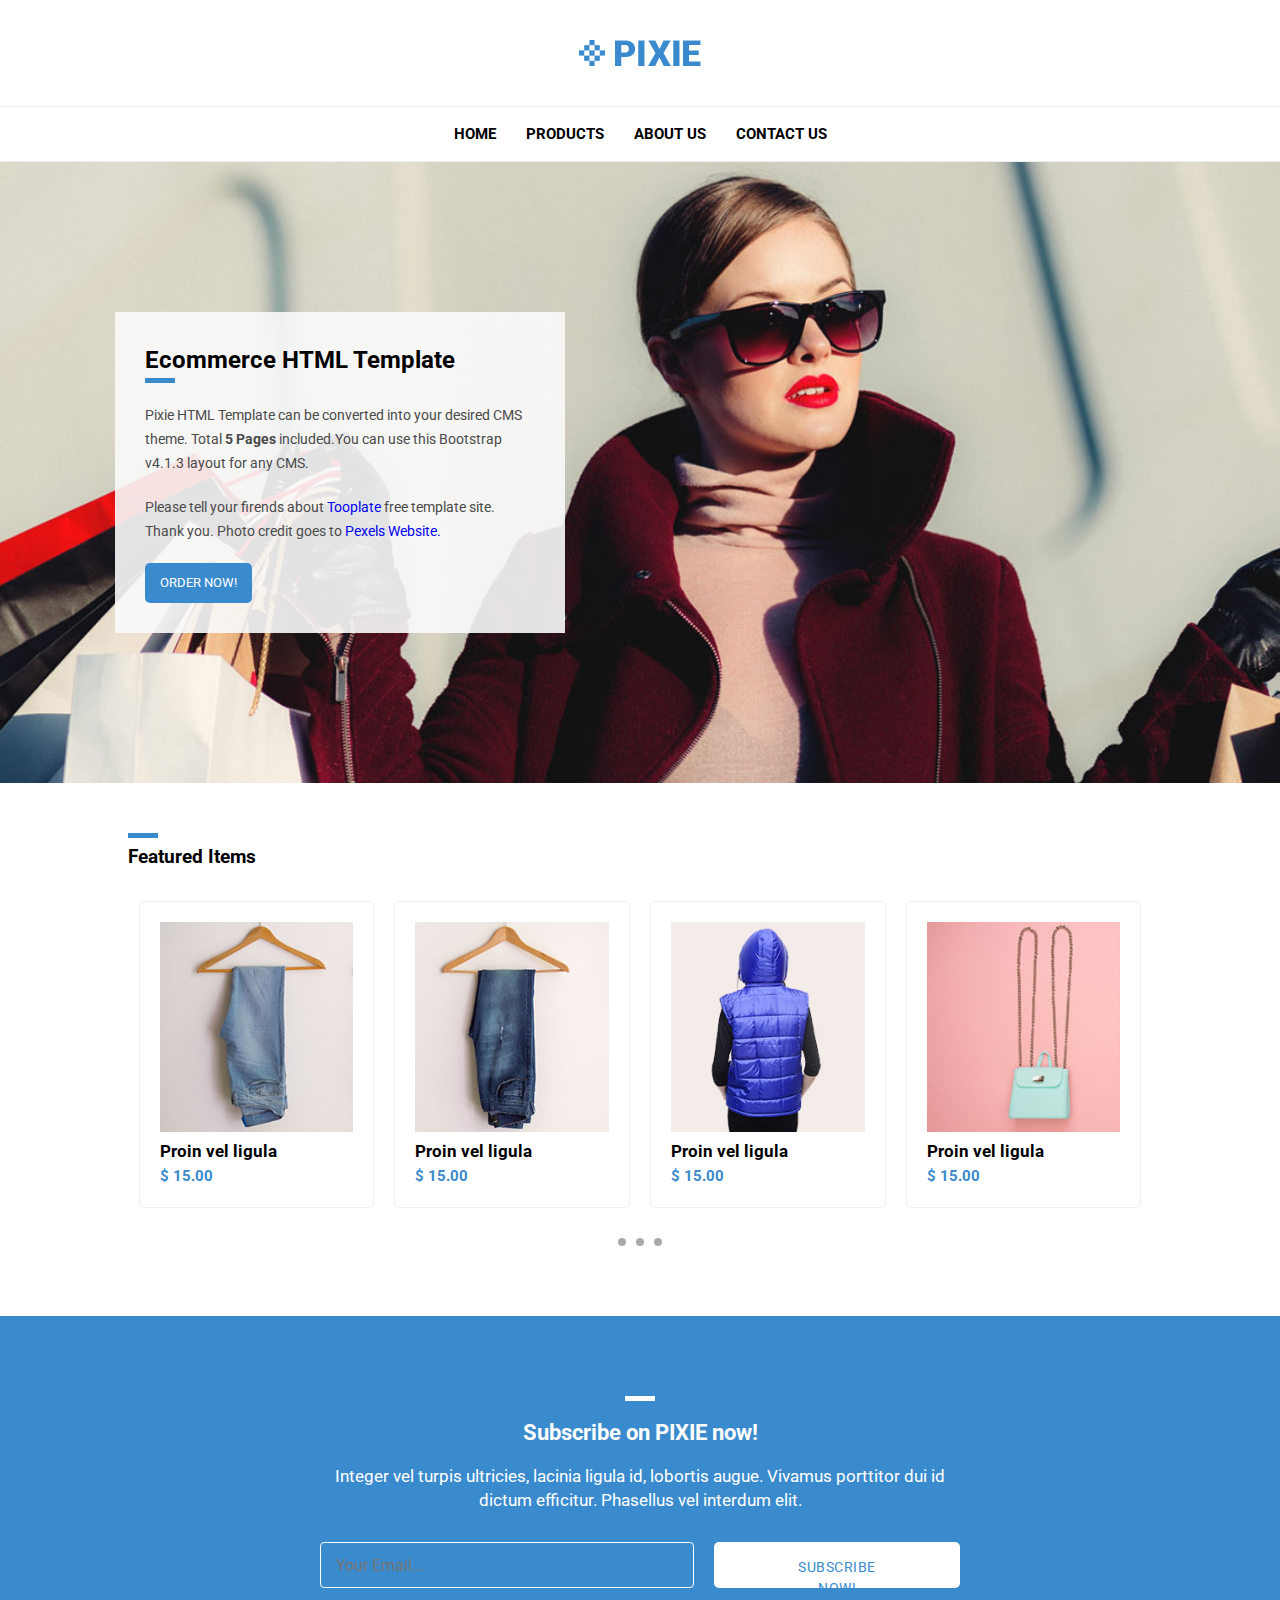
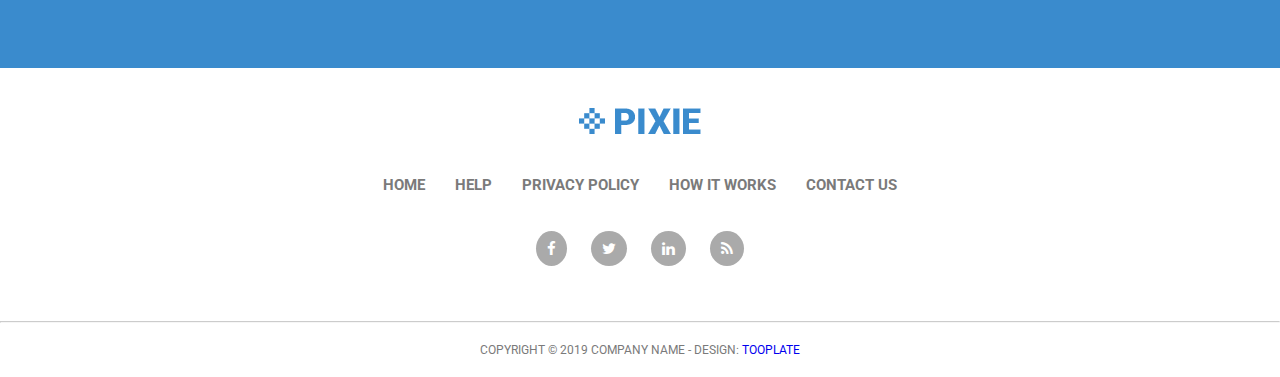
<file: index.html>
<!DOCTYPE html>
<html lang="en">

<head>
    <meta charset="UTF-8">
    <meta name="viewport" content="width=device-width, initial-scale=1.0">
    <title>Home</title>
    <link rel="stylesheet" href="style.css">
    <link rel="stylesheet" href="home.css">

    <!-- Roboto font  -->
    <link rel="preconnect" href="https://fonts.googleapis.com">
    <link rel="preconnect" href="https://fonts.gstatic.com" crossorigin>
    <link
        href="https://fonts.googleapis.com/css2?family=Roboto:ital,wght@0,100;0,300;0,400;0,500;0,700;0,900;1,100;1,300;1,400;1,500;1,700;1,900&display=swap"
        rel="stylesheet">

    <!-- Font Awesoem -->
    <link rel="stylesheet" href="https://cdnjs.cloudflare.com/ajax/libs/font-awesome/4.7.0/css/font-awesome.min.css">

    <!-- Responsive -->
    <link rel="stylesheet" href="responsive.css">

    <!-- CSS End -->
</head>

<body>
    <main id="home">
        <header>
            <div class="div-logo">
                <img src="images/header-logo.png" alt="Logo">
            </div>
            <nav class="div-nav">
                <ul id="mylinks">
                    <li><a href="#home">home</a></li>
                    <li><a href="product.html">products</a></li>
                    <li><a href="about.html">about us</a></li>
                    <li><a href="contact.html">contact us</a></li>
                </ul>
                <div class="hamburder">
                    <i class="fa fa-bars"></i>
                </div>
            </nav>
        </header>

        <!-- Background Image -->
        <div class="bg-img">
            <div class="bg-container">
                <div class="bg-card">
                    <h2>Ecommerce HTML Template</h2>
                    <div class="border-line bg-blue"></div>
                    <p class="para-1 card-para">Pixie HTML Template can be converted into your desired CMS theme. Total
                        <strong>5
                            Pages </strong>included.You can use this Bootstrap v4.1.3 layout for any CMS.
                    </p>
                    <p class="para-2 card-para">Please tell your firends about <a href="#">Tooplate</a> free template
                        site. Thank
                        you.
                        Photo credit goes to <a href="#">Pexels Website.</a></p>
                    <button>ORDER NOW!</button>
                </div>
            </div>
        </div>

        <!-- Feature Items -->
        <div class="item-container">
            <div class="border-line bg-blue"></div>
            <h3>Featured Items</h3>

            <div class="items-flex">
                <div class="featured-item">
                    <div class="main-1-images">
                        <img src="images/item-01.jpg" alt="item-01 pents">
                    </div>
                    <h4>Proin vel ligula</h4>
                    <h6>$ 15.00</h6>
                </div>
                <div class="featured-item">
                    <div class="main-1-images">
                        <img src="images/item-02.jpg" alt="item-01 pents">
                    </div>
                    <h4>Proin vel ligula</h4>
                    <h6>$ 15.00</h6>
                </div>
                <div class="featured-item">
                    <div class="main-1-images">
                        <img src="images/item-03.jpg" alt="item-01 pents">
                    </div>
                    <h4>Proin vel ligula</h4>
                    <h6>$ 15.00</h6>
                </div>
                <div class="featured-item">
                    <div class="main-1-images">
                        <img src="images/item-04.jpg" alt="item-01 pents">
                    </div>
                    <h4>Proin vel ligula</h4>
                    <h6>$ 15.00</h6>
                </div>
            </div>

            <div class="dot-flex">
                <button class="dot"><span></span></button>
                <button class="dot"><span></span></button>
                <button class="dot"><span></span></button>
            </div>
        </div>

        <!-- Subscribe Container -->
        <div class="sub-container">
            <div class="sub-content">
                <div class="border-line " style="background-color: white; margin: auto;"></div>
                <h1>Subscribe on PIXIE now!</h1>
                <p>Integer vel turpis ultricies, lacinia ligula id, lobortis augue. Vivamus porttitor dui id dictum
                    efficitur. Phasellus vel interdum elit.</p>


                <div class="email-input">
                    <input type="email" placeholder="Your Email...">
                    <button class="sub-btn">SUBSCRIBE NOW!</button>
                </div>
            </div>
        </div>

        <!-- Footer -->
        <footer>
            <div class="div-logo">
                <img src="images/header-logo.png" alt="Logo">
            </div>
            <div class="footer-menu">
                <ul>
                    <li><a href="#">HOME</a></li>
                    <li><a href="#">HELP</a></li>
                    <li><a href="#">PRIVACY POLICY</a></li>
                    <li><a href="#">HOW IT WORKS </a></li>
                    <li><a href="#">CONTACT US</a></li>
                </ul>
            </div>

            <!-- Social Icons -->
            <div class="social-icons">
                <ul>
                    <li><a href="#"><i class="fa fa-facebook"></i></a></li>
                    <li><a href="#"><i class="fa fa-twitter"></i></a></li>
                    <li><a href="#"><i class="fa fa-linkedin"></i></a></li>
                    <li><a href="#"><i class="fa fa-rss"></i></a></li>
                </ul>
            </div>
            <hr>

            <!-- Copyright Text -->
            <div class="copyright-text">
                <p>COPYRIGHT © 2019 COMPANY NAME - DESIGN: <a href="#">TOOPLATE</a></p>
            </div>
        </footer>
    </main>
</body>

</html>
</file>
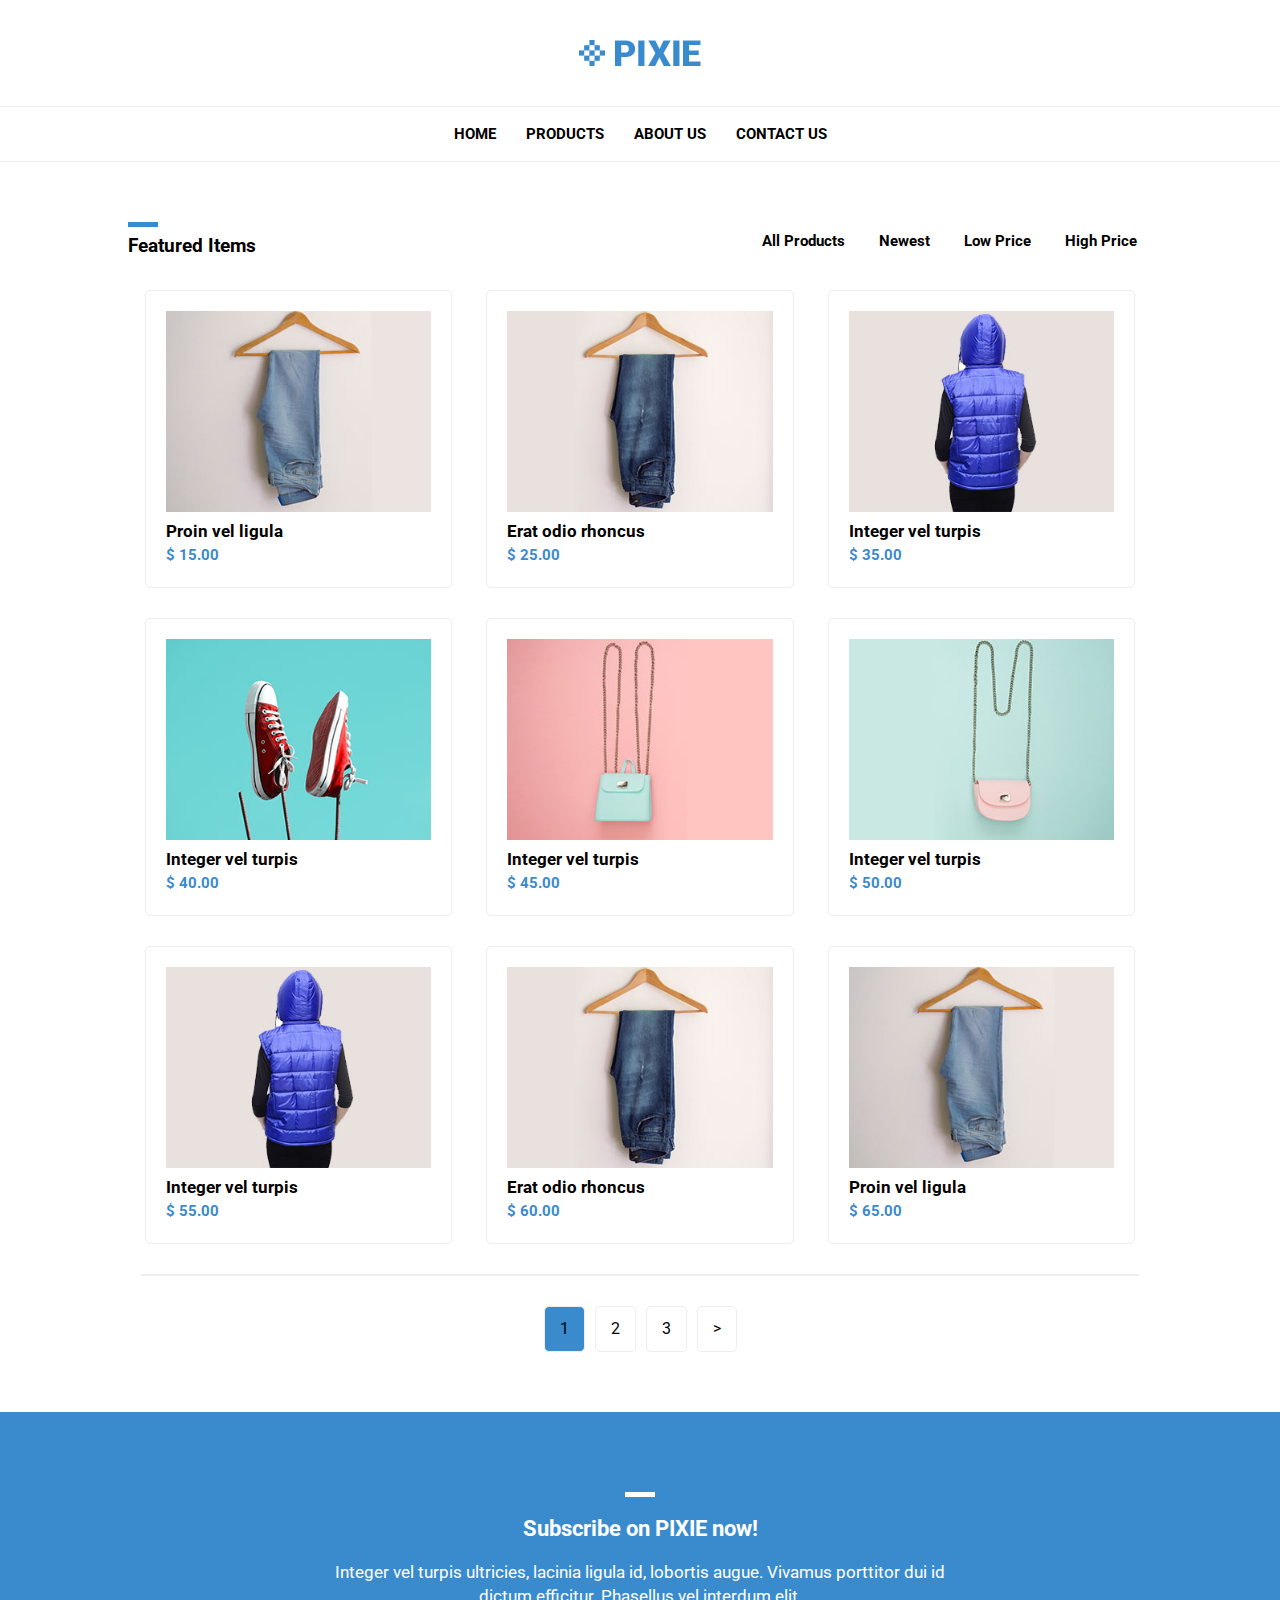
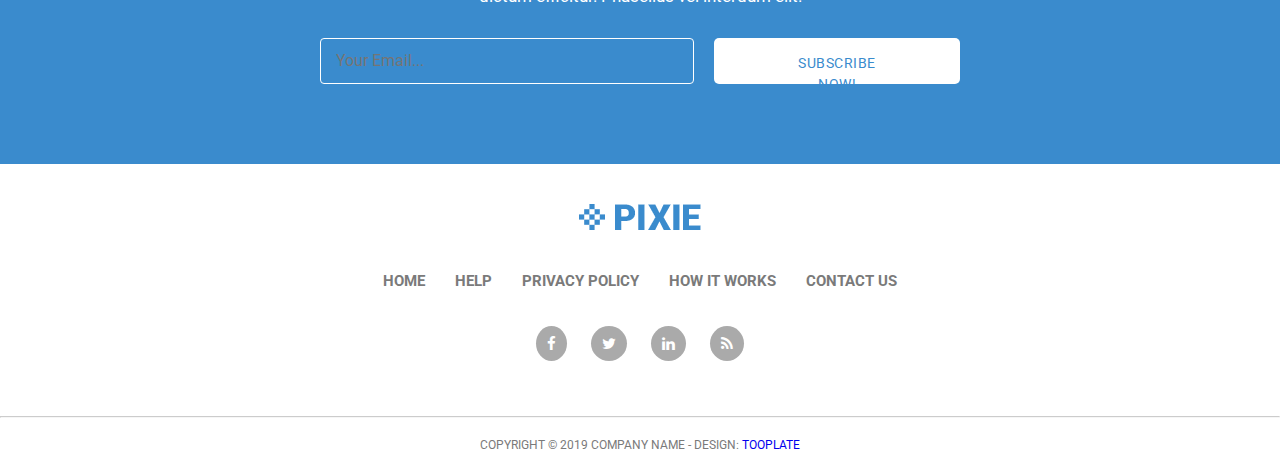
<file: product.html>
<!DOCTYPE html>
<html lang="en">

<head>
    <meta charset="UTF-8">
    <meta name="viewport" content="width=device-width, initial-scale=1.0">
    <title>Products</title>

    <!-- Css -->
    <link rel="stylesheet" href="style.css">

    <!-- Home Css -->
    <link rel="stylesheet" href="home.css">

    <!-- Product CSS -->
    <link rel="stylesheet" href="product.css">

    <!-- Roboto font  -->
    <link rel="preconnect" href="https://fonts.googleapis.com">
    <link rel="preconnect" href="https://fonts.gstatic.com" crossorigin>
    <link
        href="https://fonts.googleapis.com/css2?family=Roboto:ital,wght@0,100;0,300;0,400;0,500;0,700;0,900;1,100;1,300;1,400;1,500;1,700;1,900&display=swap"
        rel="stylesheet">

    <!-- Font Awesoem -->
    <link rel="stylesheet" href="https://cdnjs.cloudflare.com/ajax/libs/font-awesome/4.7.0/css/font-awesome.min.css">

    <!-- Responsive -->
    <link rel="stylesheet" href="responsive.css">
    <!-- CSS END -->
</head>

<body>

    <main id="product">
        <header>
            <div class="div-logo">
                <img src="images/header-logo.png" alt="Logo">
            </div>
            <nav class="div-nav">
                <ul id="mylinks">

                    <li><a href="index.html">home</a></li>
                    <li><a href="#product">products</a></li>
                    <li><a href="about.html">about us</a></li>
                    <li><a href="contact.html">contact us</a></li>

                </ul>
                <div class="hamburder">
                    <i class="fa fa-bars"></i>
                </div>

            </nav>
        </header>


        <!-- Item Section -->
        <div class="product-item-main">
            <div class="left-heading">
                <div class="border-line bg-blue"></div>
                <h3>Featured Items</h3>
            </div>
            <div class="right-heading">
                <ul>
                    <li><a href="#">All Products</a></li>
                    <li><a href="#">Newest</a></li>
                    <li><a href="#">Low Price</a></li>
                    <li><a href="#">High Price</a></li>
                </ul>
            </div>
        </div>

        <!-- Products Images -->
        <div class="product-imgs-main">
            <div class="product">
                <div class="product-imgs">
                    <img src="images/product-01.jpg" alt="Product 1 pents">
                </div>
                <h4>Proin vel ligula</h4>
                <h6>$ 15.00</h6>
            </div>
            <div class="product">
                <div class="product-imgs">
                    <img src="images/product-02.jpg" alt="Product 2 pents">
                </div>
                <h4>Erat odio rhoncus</h4>
                <h6>$ 25.00</h6>
            </div>
            <div class="product">
                <div class="product-imgs">
                    <img src="images/product-03.jpg" alt="Product 3 pents">
                </div>
                <h4>Integer vel turpis</h4>
                <h6>$ 35.00</h6>
            </div>
            <div class="product">
                <div class="product-imgs">
                    <img src="images/product-04.jpg" alt="Product 3 pents">
                </div>
                <h4>Integer vel turpis</h4>
                <h6>$ 40.00</h6>
            </div>
            <div class="product">
                <div class="product-imgs">
                    <img src="images/product-05.jpg" alt="Product 3 pents">
                </div>
                <h4>Integer vel turpis</h4>
                <h6>$ 45.00</h6>
            </div>
            <div class="product">
                <div class="product-imgs">
                    <img src="images/product-06.jpg" alt="Product 3 pents">
                </div>
                <h4>Integer vel turpis</h4>
                <h6>$ 50.00</h6>
            </div>
            <div class="product">
                <div class="product-imgs">
                    <img src="images/product-03.jpg" alt="Product 3 pents">
                </div>
                <h4>Integer vel turpis</h4>
                <h6>$ 55.00</h6>
            </div>
            <div class="product">
                <div class="product-imgs">
                    <img src="images/product-02.jpg" alt="Product 2 pents">
                </div>
                <h4>Erat odio rhoncus</h4>
                <h6>$ 60.00</h6>
            </div>
            <div class="product">
                <div class="product-imgs">
                    <img src="images/product-01.jpg" alt="Product 1 pents">
                </div>
                <h4>Proin vel ligula</h4>
                <h6>$ 65.00</h6>
            </div>
        </div>

        <div class="px1-line"></div>


        <!-- Pages Numbers -->
        <div class="pages-main">
            <ul>
                <li class="li-1"><a href="#"></a>1</li>
                <li><a href="#"></a>2</li>
                <li><a href="#"></a>3</li>
                <li><a href="#"></a>></li>
            </ul>
        </div>


        <!-- Subscribe Container -->
        <div class="sub-container">
            <div class="sub-content">
                <div class="border-line " style="background-color: white; margin: auto;"></div>
                <h1>Subscribe on PIXIE now!</h1>
                <p>Integer vel turpis ultricies, lacinia ligula id, lobortis augue. Vivamus porttitor dui id dictum
                    efficitur. Phasellus vel interdum elit.</p>


                <div class="email-input">
                    <input type="email" placeholder="Your Email...">
                    <button class="sub-btn">SUBSCRIBE NOW!</button>
                </div>
            </div>
        </div>


        <!-- Footer -->
        <footer>
            <div class="div-logo">
                <img src="images/header-logo.png" alt="Logo">
            </div>
            <div class="footer-menu">
                <ul>
                    <li><a href="#">HOME</a></li>
                    <li><a href="#">HELP</a></li>
                    <li><a href="#">PRIVACY POLICY</a></li>
                    <li><a href="#">HOW IT WORKS </a></li>
                    <li><a href="#">CONTACT US</a></li>
                </ul>
            </div>

            <!-- Social Icons -->
            <div class="social-icons">
                <ul>
                    <li><a href="#"><i class="fa fa-facebook"></i></a></li>
                    <li><a href="#"><i class="fa fa-twitter"></i></a></li>
                    <li><a href="#"><i class="fa fa-linkedin"></i></a></li>
                    <li><a href="#"><i class="fa fa-rss"></i></a></li>
                </ul>
            </div>
            <hr>

            <!-- Copyright Text -->
            <div class="copyright-text">
                <p>COPYRIGHT © 2019 COMPANY NAME - DESIGN: <a href="#">TOOPLATE</a></p>
            </div>
        </footer>


    </main>
</body>

</html>
</file>
<file: style.css>
* {
    padding: 0;
    margin: 0;
    box-sizing: border-box;
    font-family: "Roboto", sans-serif;
    line-height: 1.5;
    text-align: left;
}

.bg-blue{
    background-color:#3a8bcd;
}
.text-white {
    color: #fff;
}

li {
    list-style: none;
    display: inline;
}

a {
    text-decoration: none;
}

p {
    font-size: 14px;
    font-weight: 400;
    color: #4a4a4a;
    line-height: 24px;
}

li>a {
    text-decoration: none;
    color: black;
    font-size: 15px;
    font-weight: 700;
}

h4 {
    font-size: 17px;
    font-weight: 700;
}

h6 {
    font-size: 14px;
    font-weight: 400;
}

button {
    border-radius: 5px;
    border: none;
    background-color: #3a8bcd;
    color: #fff;
    cursor:pointer;
}
</file>
<file: home.css>
header{
    background-color: #fff;
}
.div-logo {
    display: flex;
    justify-content: center;
    align-items: center;
    padding: 40px 0;
}
.div-nav{
    border-top:1px solid #eee;
    border-bottom:1px solid #eee;
}
.div-nav ul {
    text-transform: uppercase;
    padding: 15px 0;
    display: flex;
    justify-content: center;
    align-items: center;
    gap: 30px;
    list-style: none;
}
.div-nav i{
    font-size: 1.5rem;
    display: none;
}
.div-nav {
    display: flex;
    justify-content: center;
    align-items: center;
}

.div-nav ul li a {
    text-decoration: none;
    color: black;
    font-size: 15px;
    font-weight: 700;
}

.div-nav ul li a:hover {
    color: #3a8bcd;
}

.burger-menu {
    display: none;
}

/* Background Image */
.bg-img {
    background: url(images/banner-bg.jpg);
    background-size: cover;
    background-position: center center;
    padding-top: 150px;
    padding-bottom: 150px;
    margin-bottom: 50px;
}

.bg-container {
    width: 100%;
}

.bg-card {
    max-width: 450px;
    background-color: rgb(250 250 250 / 90%);
    padding: 30px;
    font-size: 1rem;
    font-weight: 400;
    margin-left: 9%;
}


.border-line {
    width: 30px;
    height: 5px;
    margin-bottom: 5px;
}

.bg-card .para-1 {
    margin: 20px 0;
}

.bg-card button {
    margin-top: 20px;
    padding: 10px 15px;
}


/* Bg end */


/* Featured Items */
.item-container {
    width: 80%;
    margin: auto;
}

.feature-item h3 {
    font-size: 20px;
    font-weight: 600;
    padding-top: 10px;
}

.items-flex {
    display: flex;
    gap: 20px;
    margin-top: 30px;
    margin-bottom: 30px;
    justify-content: center;

}

.featured-item {
    padding: 20px;
    border: 1px solid #eee;
    border-radius: 5px;
    width: 23%;
}
.main-1-images{
    width: 100%;
}
.main-1-images img{
    width: 100%;
}

.featured-item h4 {
    font-size: 17px;
    font-weight: 700;
}

.featured-item h4:hover {
    color: #3a8bcd;
}

.featured-item h6 {
    font-size: 15px;
    font-weight: 700;
    color: #3a8bcd;
}

.dot-flex {
    display: flex;
    justify-content: center;
    align-items: center;
    margin-bottom: 70px;
}

.dot {
    width: 8px;
    height: 8px;
    background-color: #aaa;
    margin: 0 5px;
    border: none;
}

.dot:hover {
    background-color: #3a8bcd;
}

.dot span {
    width: 100%;
    height: 100%;
}



/* Subscription  */
.sub-container {

    padding: 80px 0;
    background-color: #3a8bcd;
    /* display:flex; */
    /* justify-content: center; */
}

.sub-content {
    width: 50%;
    margin: auto;
}

.sub-container h1 {

    text-align: center;
    color: #fff;
    font-size: 22px;
    font-weight: 700;
    margin-top: 15px;
}

.sub-container p {
    text-align: center;
    color: #fff;
    font-size: 17px;
    line-height: 24px;
    margin-top: 15px;

}

.email-input {
    margin-top: 30px;
    display: flex;
    gap: 20px;
    width: 100%;
}

.email-input input {
    width: 60%;
    height: 46px;
    border: 1px solid #fff;
    background-color: transparent;
    padding: 15px;
    color: #fff;
    font-size: 1rem;
    border-radius: 0.25rem;
}

.email-input .sub-btn {
    background-color: #fff;
    border-radius: 5px;
    border: none;
    height: 46px;
    cursor: pointer;
    padding: 15px 65px;
    color: #3a8bcd;
    font-size: 14px;
    font-weight: 300px;
    letter-spacing: 0.5px;
    text-align: center;
}

/* Footer */
.footer-menu {
    text-align: center;
    margin-bottom: 40px;
    font-size: 13px;
    font-weight: 400;
    line-height: 1.5;
}

.footer-menu ul {
    display: flex;
    gap: 30px;
    justify-content: center;
}

.footer-menu ul li {
    list-style: none;

}

.footer-menu ul li a {
    text-decoration: none;
    color: #7a7a7a;
}


/* Social Icons */
.social-icons{
    margin-bottom: 60px;
}
.social-icons ul{
    /* margin:auto; */
    text-align: center;
}
.social-icons ul li {
    display:inline;
     margin: 0 10px;
    border-radius: 50%;
    background-color: #aaa;
    padding:8px 11px; 
}
.social-icons i{
    color:#fff;
}

hr{
    background-color: #7a7a7a;
    opacity: 0.5;
}

/* Copyright Text */
.copyright-text{
    margin:15px 0;
}
.copyright-text p{
    text-align: center;
    font-size: 12px;
    color:#7a7a7a;
}
.copyright-text p a{
    text-decoration: none;
}
</file>
<file: responsive.css>
/* Home Responsive */
/* Media Query (max-width: 768px) */
@media screen and (max-width: 768px) {
    header{
        width: 80%;
        margin: auto;
        display: flex;
        justify-content: space-between;
    }
    
    .div-nav ul {
        display: none;
    
    }
    .div-nav i{
        display: block;
    }

    
    .featured-item {
        width: 45%;
    }
    .featured-item:nth-child(3){
        display: none;
    }
    .featured-item:nth-child(4){
        display: none;
    }
    .email-input {
       flex-direction: column;
    }
    
    .email-input input {
        width: 100%;
    }
}



/* Product Responsive */
/* Media Query (max-width: 768px) */
@media screen and (max-width: 768px) {
    .product-item-main{
        width: 80%;
        margin: auto;
        margin-top:30px;
        display:block;
    }
    .product {
        width: 100%;
    }
}


/* About Responsive */
/* Media Query (max-width: 768px) */
@media screen and (max-width: 768px){
    .about-main{
        display:block;
    }
    .left-img{
        width:100%;
    }
    .right-text{
        width:100%;
    }
}


/* Contact Responsive */
/* Media Query (max-width: 768px) */
@media screen and (max-width: 768px){
    .contact-main{
        display:block;
    }
    .left-map{
        width:100%;
    }
    .right-form{
        width:100%;
        margin-top:20px;
    }
}
</file>
<file: product.css>
.product-item-main {
    width: 80%;
    margin: auto;
    margin-top: 60px;
    display: flex;
    align-items: center;
    justify-content: space-between;
}

.right-heading ul li {
    margin: 0 15px;
}



/* Product Images */
.product-imgs-main {
    width: 80%;
    margin: auto;
    display: flex;
    flex-wrap: wrap;

}

.product {
    padding: 20px;
    border: 1px solid #eee;
    border-radius: 5px;
    width: 30%;
    margin: auto;
    margin-top: 30px;
}

.product-imgs img {
    width: 100%;
}

.product h4 {
    font-size: 17px;
    font-weight: 700;
}

.product h4:hover {
    color: #3a8bcd;
}

.product h6 {
    font-size: 15px;
    font-weight: 700;
    color: #3a8bcd;
}

.px1-line {
    border: 1px solid #eee;
    width: 78%;
    margin: auto;
    margin-top: 30px;
}


/* Page Boxes */
.pages-main ul{
    display:flex;
    justify-content: center;
    align-items: center;
    gap:10px;
    margin-top:30px;
    margin-bottom: 60px;
    text-align: center;
}


.pages-main ul li{
    display: inline-block;
    padding:10px 15px;
    border: 1px solid #eee;
    border-radius: 5px;
}
.pages-main ul .li-1{
    background-color: #3a8bcd;
}
.pages-main ul li:hover{
    background-color: #3a8bcd;
}
.pages-main ul li a{
    font-size: 15px;
    font-weight: 700;
}
</file>
